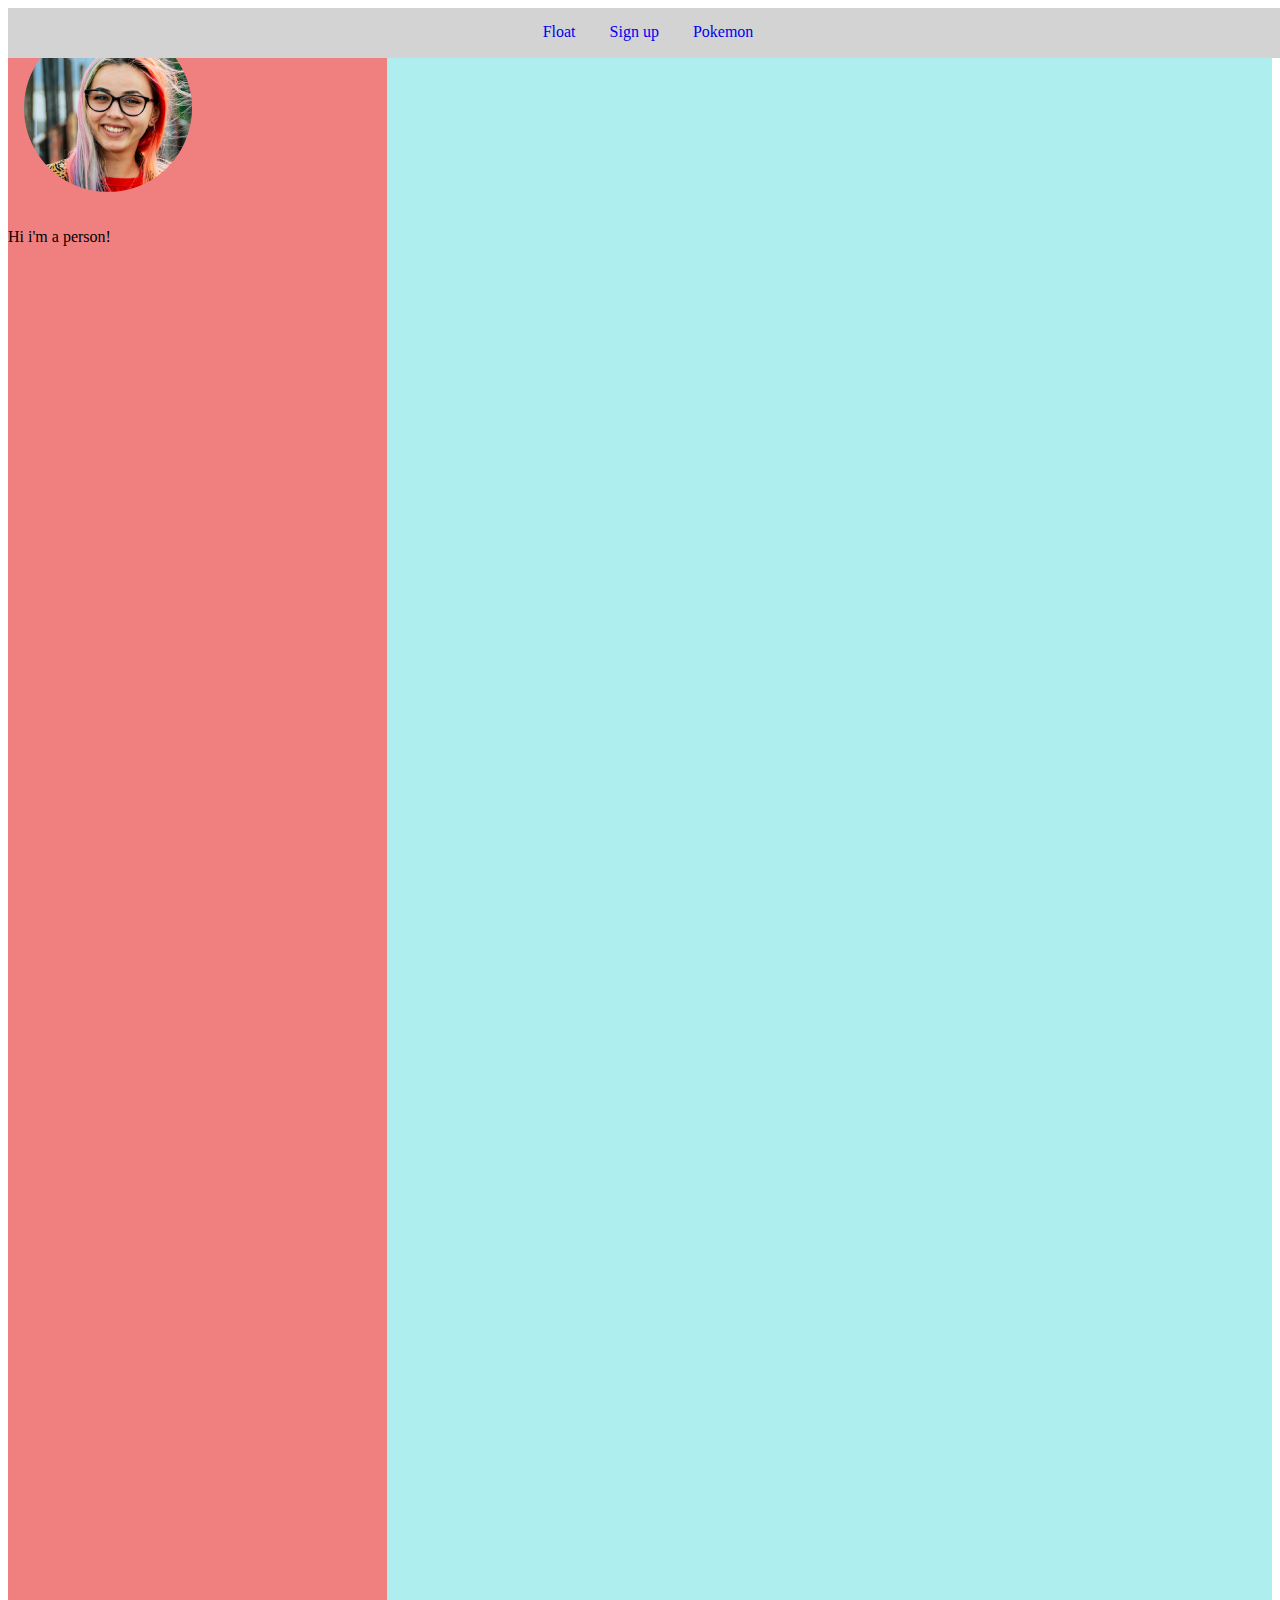
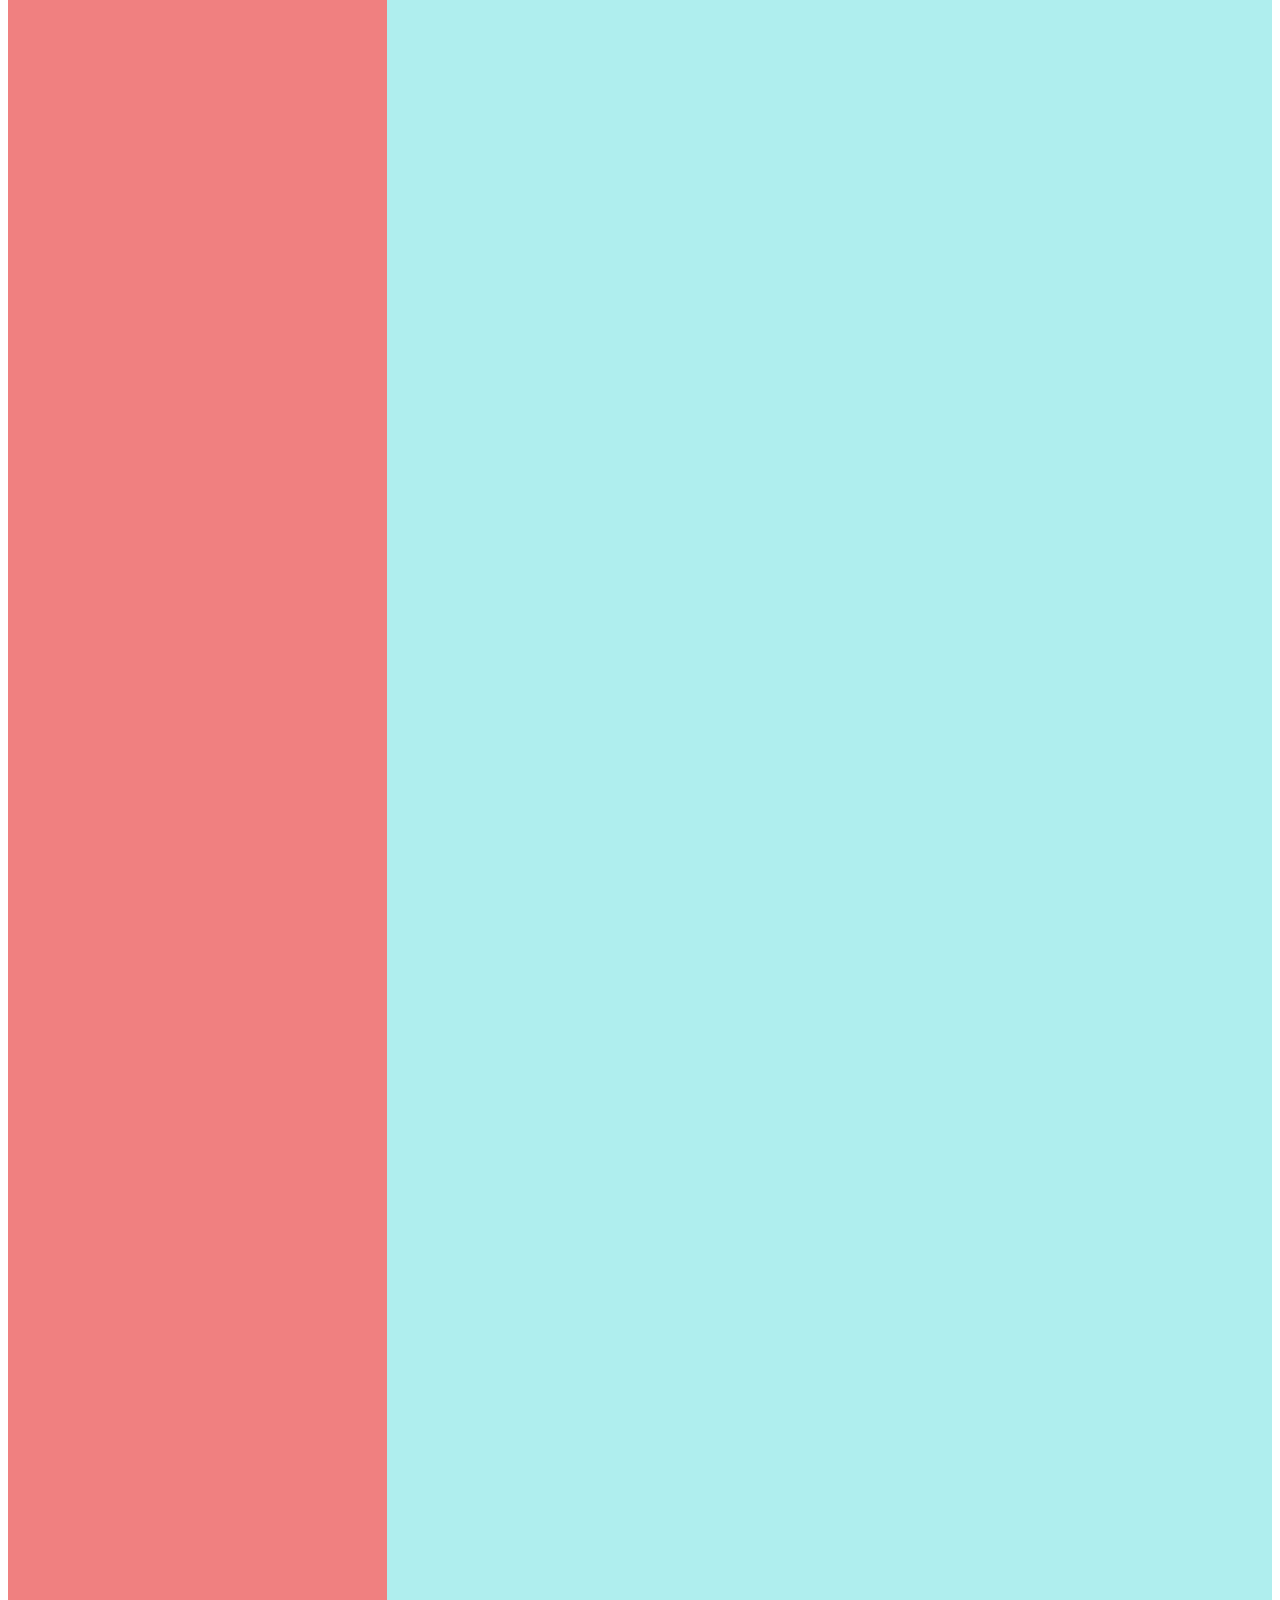
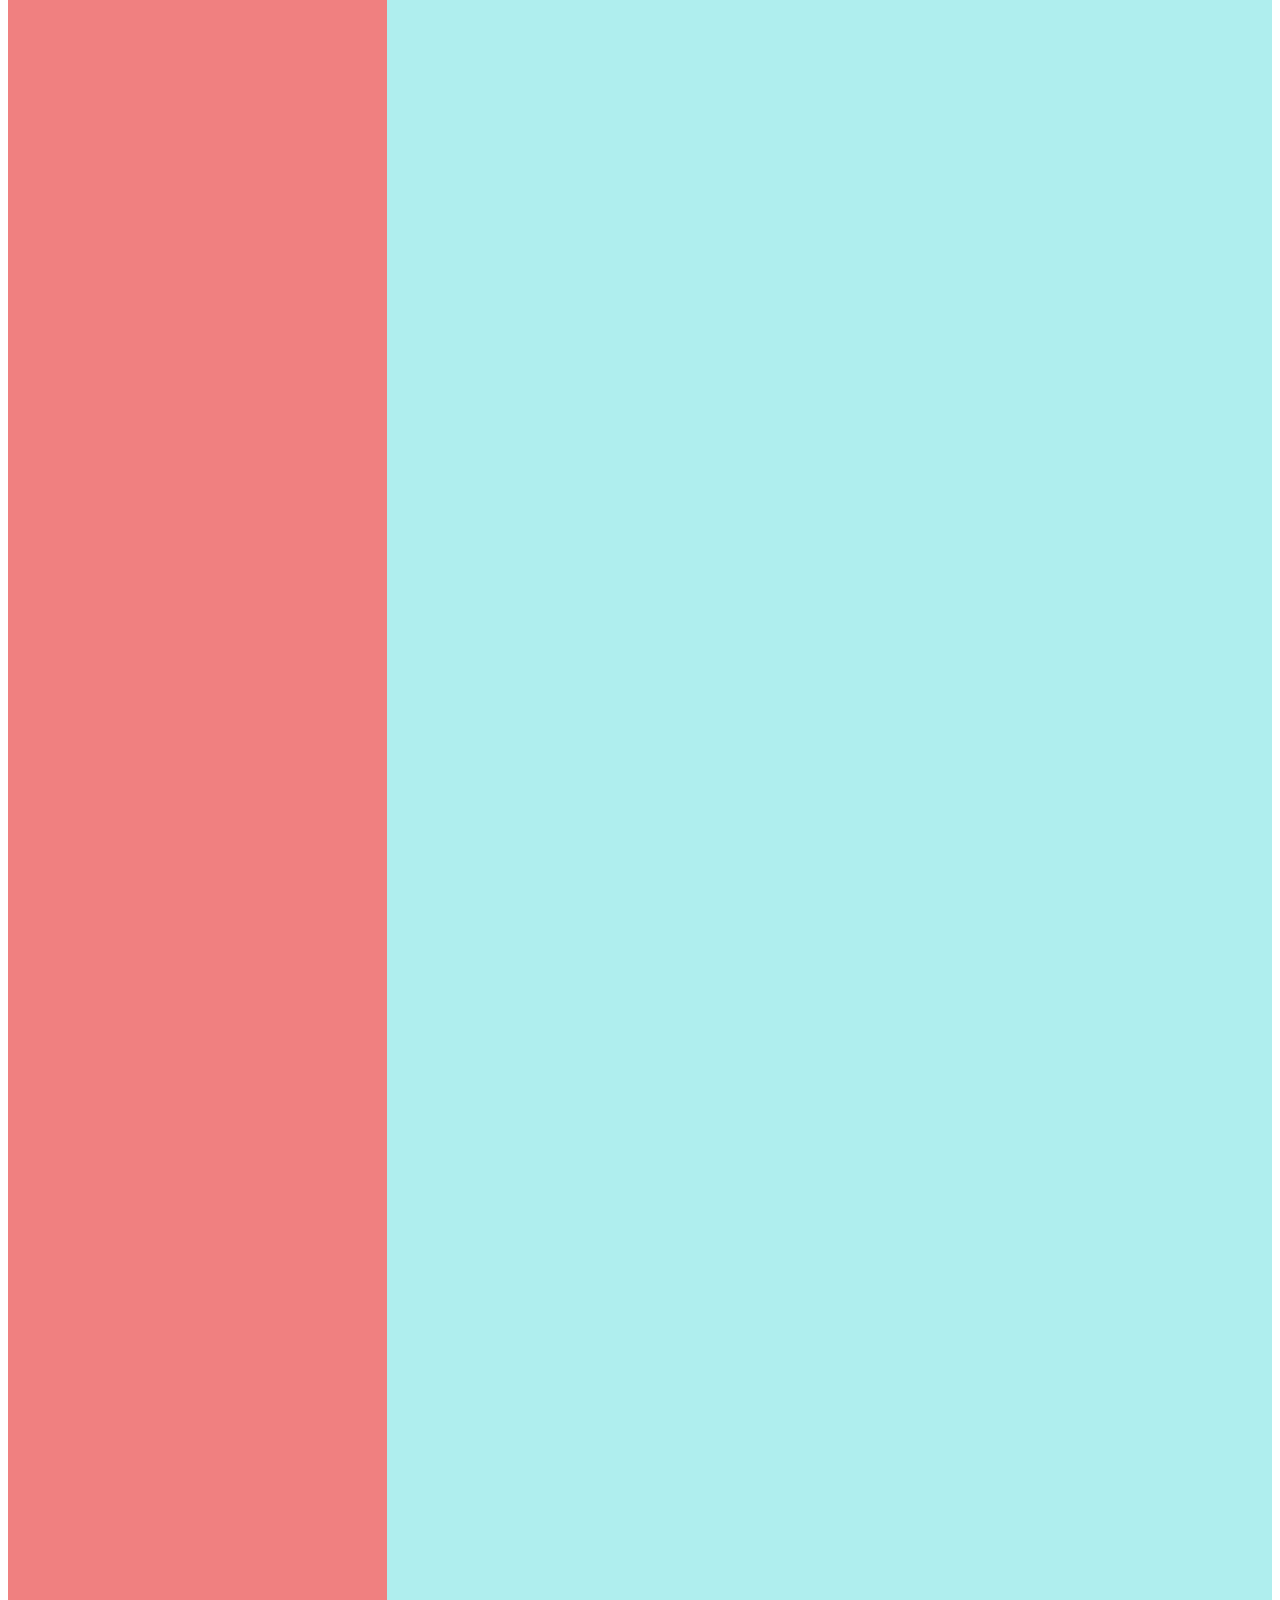
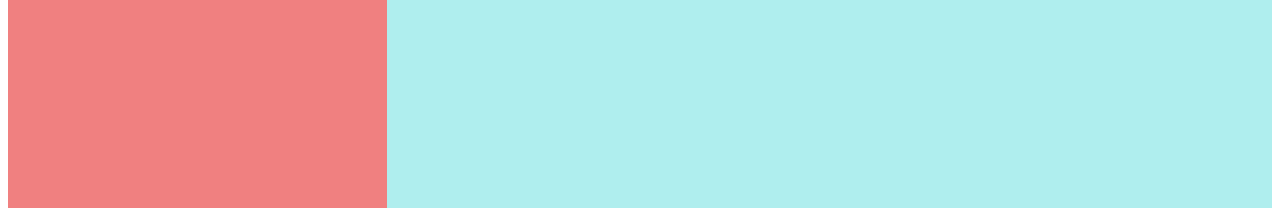
<file: index.html>
<!DOCTYPE html>
<html>
<head>
  <link href="css/index.css" rel="stylesheet" type="text/css">
</head>

<body>
  <nav>
    <div class="block_element">
      <a href="Float_unsolved/index.html"><div class="inline-block">Float</div></a>
      <a href="block_unsolved/index.html"><div class="inline-block">Sign up</div></a>
      <a href="code_demo/index.html"><div class="inline-block">Pokemon</div></a>
    </div>
  </nav>

  <section class="wrapper">
    <div class="left">
      <img src="images/person.png">
      <p>Hi i'm a person!</p>
    </div>
    <div class="right">
      <div class="card">
      </div>
      <div class="card">
      </div>
      <div class="card">
      </div>
    </div>
  </section>
</body>
</html>
</file>
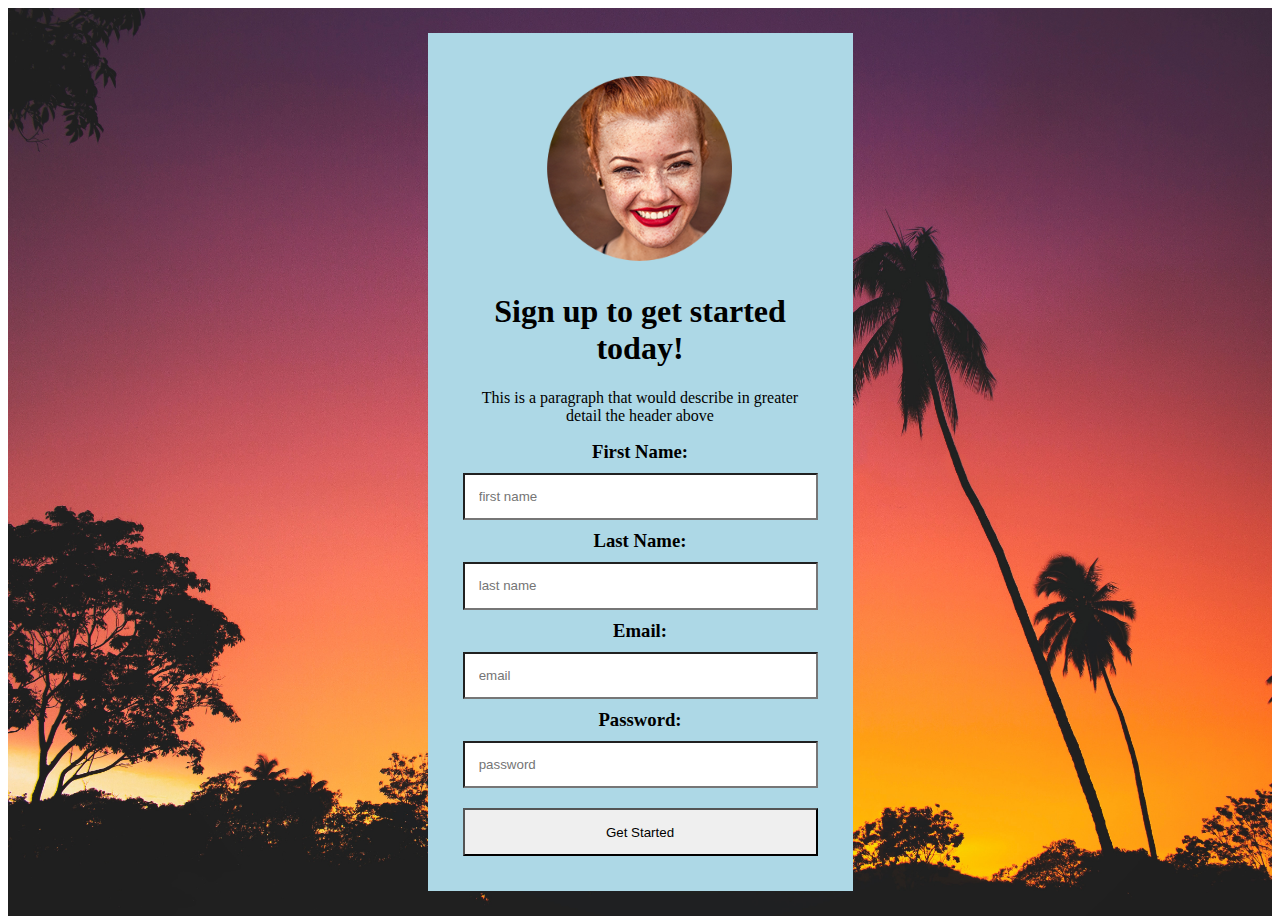
<file: block_unsolved/index.html>
<!DOCTYPE html>
<html>
<head>
  <link href="css/index.css" type="text/css" rel="stylesheet">
</head>
<body>
  <section>
    <div class="block_element">
      <img src="images/face.png">
      <h1>Sign up to get started today!</h1>
      <p>This is a paragraph that would describe in greater detail the header above</p>
      <form>
        <h3>First Name:</h3>
        <input type="text" placeholder="first name"></input>
        <h3>Last Name:</h3>
        <input type="text" placeholder="last name"></input>
        <h3>Email:</h3>
        <input type="text" placeholder="email"></input>
        <h3>Password:</h3>
        <input type="password" placeholder="password"></input>
        <input class="submit" type="submit" value="Get Started"></input>
      </form>
    </div>
  </section>
</body>
</html>
</file>
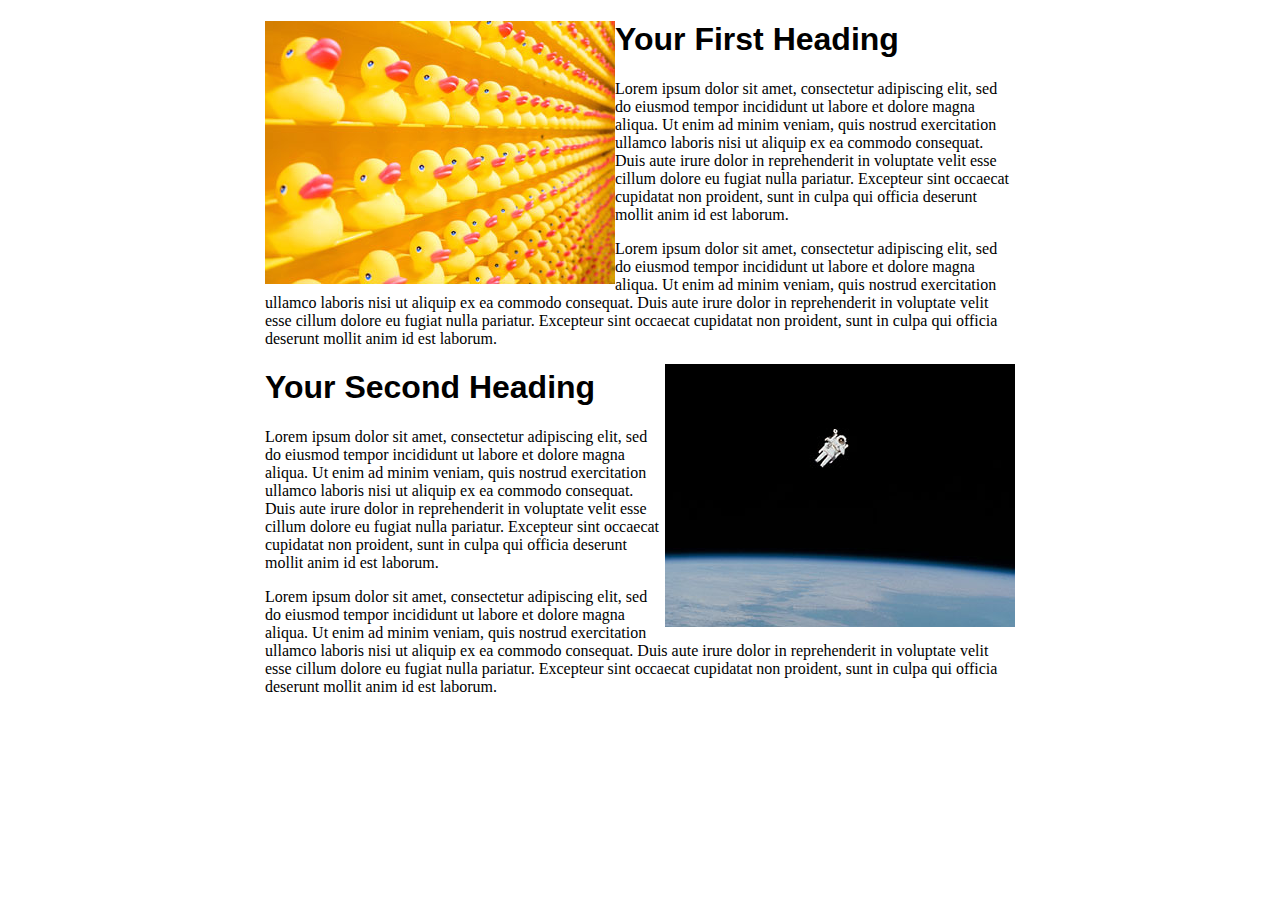
<file: Float_unsolved/index.html>
<!DOCTYPE html>
<html>
<head> 
  <link href="css/index.css" type="text/css" rel="stylesheet">
</head>
<body>
  <div class="separator">
    <img src="images/rubberDucky.jpg" class="left">
    <h1>Your First Heading</h1>
    <p>
      Lorem ipsum dolor sit amet, consectetur adipiscing elit, sed do eiusmod tempor incididunt ut labore et dolore magna aliqua. Ut enim ad minim veniam, quis nostrud exercitation ullamco laboris nisi ut aliquip ex ea commodo consequat. Duis aute irure dolor in reprehenderit in voluptate velit esse cillum dolore eu fugiat nulla pariatur. Excepteur sint occaecat cupidatat non proident, sunt in culpa qui officia deserunt mollit anim id est laborum.
    </p>
    <p>
      Lorem ipsum dolor sit amet, consectetur adipiscing elit, sed do eiusmod tempor incididunt ut labore et dolore magna aliqua. Ut enim ad minim veniam, quis nostrud exercitation ullamco laboris nisi ut aliquip ex ea commodo consequat. Duis aute irure dolor in reprehenderit in voluptate velit esse cillum dolore eu fugiat nulla pariatur. Excepteur sint occaecat cupidatat non proident, sunt in culpa qui officia deserunt mollit anim id est laborum.
    </p>
    <img src="images/space.jpg" class="right">
    <h1>Your Second Heading</h1>
    <p>
      Lorem ipsum dolor sit amet, consectetur adipiscing elit, sed do eiusmod tempor incididunt ut labore et dolore magna aliqua. Ut enim ad minim veniam, quis nostrud exercitation ullamco laboris nisi ut aliquip ex ea commodo consequat. Duis aute irure dolor in reprehenderit in voluptate velit esse cillum dolore eu fugiat nulla pariatur. Excepteur sint occaecat cupidatat non proident, sunt in culpa qui officia deserunt mollit anim id est laborum.
    </p>
    <p>
      Lorem ipsum dolor sit amet, consectetur adipiscing elit, sed do eiusmod tempor incididunt ut labore et dolore magna aliqua.

      Ut enim ad minim veniam, quis nostrud exercitation ullamco laboris nisi ut aliquip ex ea commodo consequat. Duis aute irure dolor in reprehenderit in voluptate velit esse cillum dolore eu fugiat nulla pariatur.

      Excepteur sint occaecat cupidatat non proident, sunt in culpa qui officia deserunt mollit anim id est laborum.
    </p>

  </div>
</body>
</html>
</file>
<file: css/index.css>
nav {
  height: 50px;
  background-color: lightgrey;
  position: fixed;
  width: 100%;
  text-align: center;
}

.inline-block{
  display: inline-block;
  padding: 15px;
}


.left{
  background-color: lightcoral;
  height: 5000px;
  float: left;
  width: 30%;
}

.right{
  background-color: paleturquoise;
  height: 5000px;
  float: left;
  width: 70%;
}
/* target the class of inline-block below */

/* target the class of .left below */

/* target the class of .right below */
</file>
<file: block_unsolved/css/index.css>
.block_element {
  width: 355px;
  background-color: lightblue;
  padding: 35px;
  margin: 0 auto;
  text-align: center;
/* Add margin here. */
/* Add text align below */
}









/* These styles are just used to create our mock get started form */
section {
  background-color: grey;
  padding: 25px;
  background-image: url("../images/background.jpg");
  background-size: cover;
  background-repeat: no-repeat;
}
img {
  width: 200px;
}
input {
  display: block;
  width: 100%;
  padding: 4%;
  -webkit-appearance: none;
  /* max-width: 330px; */
  box-sizing: border-box;
}
h3 {
  margin: 10px 0px;
  display: block;
}
.submit {
  margin-top: 20px;
}
</file>
<file: Float_unsolved/css/index.css>
h1 {
 font-family: helvetica, arial, sans-serif;
}
/* Write your selector for .left below */

/* Write your selector for .right below */

/* Write your selector for .separator below */

.left{
float: left;

}

.right{
    float:right;
}

.separator{
    max-width: 750px;
    margin: 0 auto;
}
</file>
